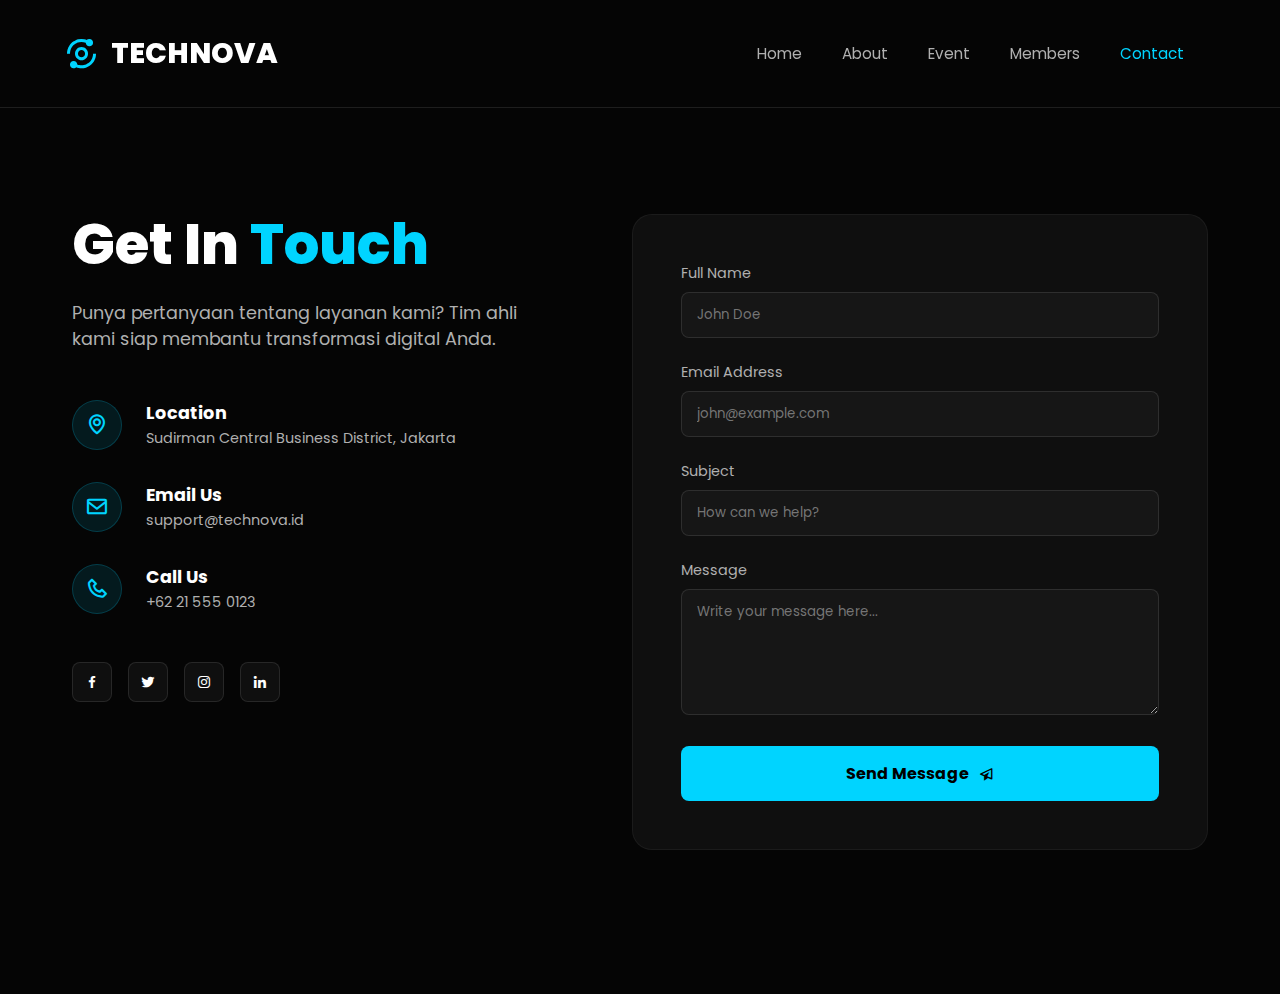
<file: contact.html>
<!DOCTYPE html>
<html lang="id">
<head>
    <meta charset="UTF-8">
    <meta name="viewport" content="width=device-width, initial-scale=1.0">
    <title>Contact Us - TECHNOVA</title>
    <link href='https://unpkg.com/boxicons@2.1.4/css/boxicons.min.css' rel='stylesheet'>
    <link rel="stylesheet" href="style.css">
</head>
<body>

    <header>
        <a href="index.html" class="logo"><i class='bx bx-analyse'></i> <span>TECHNOVA</span></a>
        <ul class="nav-links">
            <li><a href="index.html">Home</a></li>
            <li><a href="about.html">About</a></li>
            <li><a href="event.html">Event</a></li>
            <li><a href="members.html">Members</a></li>
            <li><a href="contact.html" class="active">Contact</a></li>
        </ul>
        <div class="header-actions">
            <i class='bx bx-menu-alt-right' id="menu-icon"></i>
        </div>
    </header>

    <div class="mobile-nav" id="mobile-nav">
        <i class='bx bx-x' id="close-icon"></i>
        <a href="index.html">Home</a>
        <a href="about.html">About</a>
        <a href="event.html">Event</a>
        <a href="members.html">Members</a>
        <a href="contact.html" class="active">Contact</a>
    </div>

    <section class="contact-section">
        <div class="container">
            <div class="contact-grid">
                <div class="contact-info animate-reveal-left">
                    <h1>Get In <span>Touch</span></h1>
                    <p>Punya pertanyaan tentang layanan kami? Tim ahli kami siap membantu transformasi digital Anda.</p>
                    
                    <div class="info-items">
                        <div class="item">
                            <i class='bx bx-map'></i>
                            <div>
                                <h4>Location</h4>
                                <p>Sudirman Central Business District, Jakarta</p>
                            </div>
                        </div>
                        <div class="item">
                            <i class='bx bx-envelope'></i>
                            <div>
                                <h4>Email Us</h4>
                                <p>support@technova.id</p>
                            </div>
                        </div>
                        <div class="item">
                            <i class='bx bx-phone'></i>
                            <div>
                                <h4>Call Us</h4>
                                <p>+62 21 555 0123</p>
                            </div>
                        </div>
                    </div>

                    <div class="social-links">
                        <a href="#"><i class='bx bxl-facebook'></i></a>
                        <a href="#"><i class='bx bxl-twitter'></i></a>
                        <a href="#"><i class='bx bxl-instagram'></i></a>
                        <a href="#"><i class='bx bxl-linkedin'></i></a>
                    </div>
                </div>

                <form class="contact-form animate-reveal-up" id="contactForm">
                    <div class="form-group">
                        <label>Full Name</label>
                        <input type="text" placeholder="John Doe" required>
                    </div>
                    <div class="form-group">
                        <label>Email Address</label>
                        <input type="email" placeholder="john@example.com" required>
                    </div>
                    <div class="form-group">
                        <label>Subject</label>
                        <input type="text" placeholder="How can we help?">
                    </div>
                    <div class="form-group">
                        <label>Message</label>
                        <textarea rows="5" placeholder="Write your message here..." required></textarea>
                    </div>
                    <button type="submit" class="btn-submit">
                        Send Message <i class='bx bx-paper-plane'></i>
                    </button>
                </form>
            </div>
        </div>
    </section>

    <script src="script/contact.js"></script>
</body>
</html>
</file>
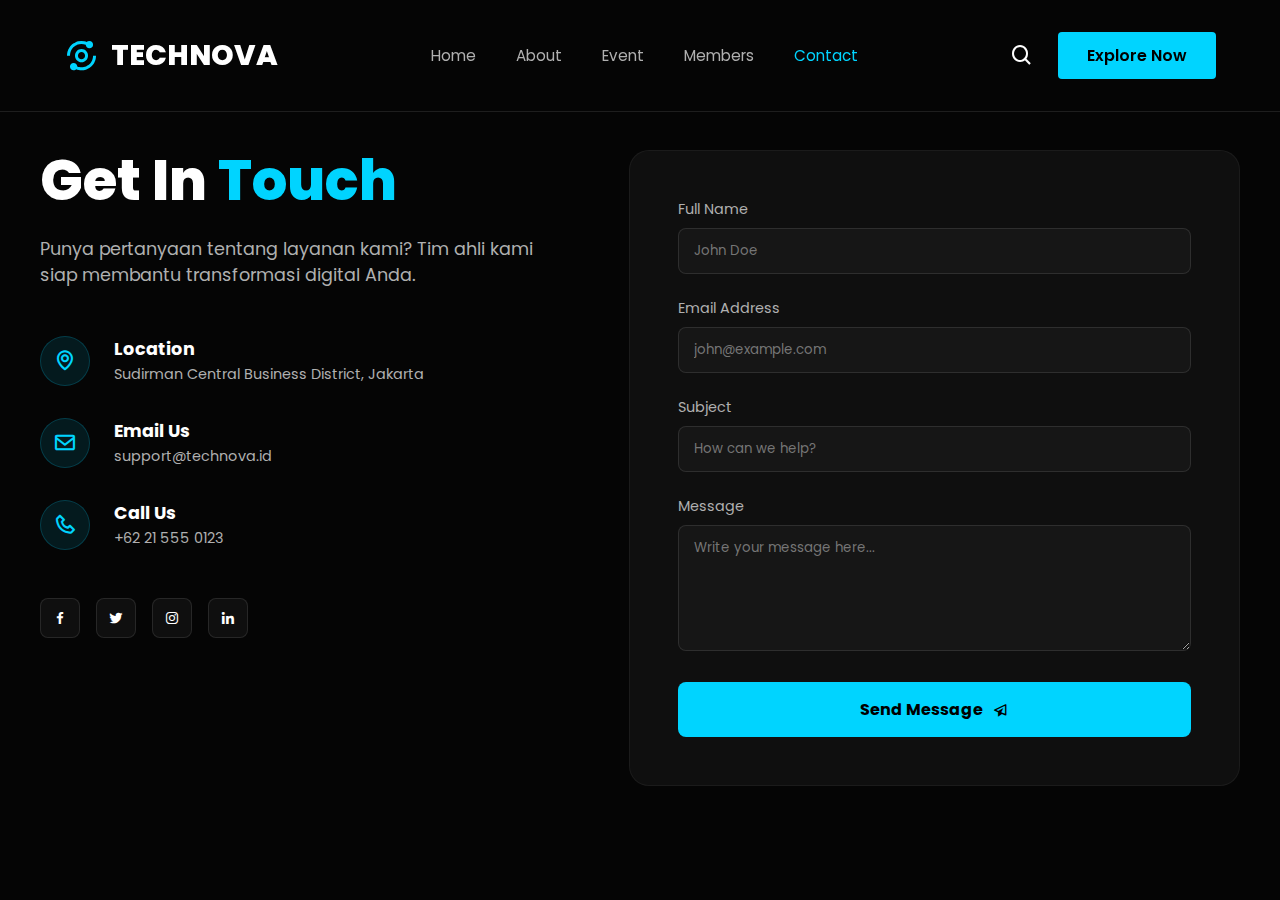
<file: project tester/contact.html>
<!DOCTYPE html>
<html lang="id">
<head>
    <meta charset="UTF-8">
    <meta name="viewport" content="width=device-width, initial-scale=1.0">
    <title>Contact Us - TECHNOVA</title>
    <link href='https://unpkg.com/boxicons@2.1.4/css/boxicons.min.css' rel='stylesheet'>
    <link rel="stylesheet" href="../style/contact.css">
</head>
<body>

    <header>
        <a href="index.html" class="logo"><i class='bx bx-analyse'></i> <span>TECHNOVA</span></a>
        <ul class="nav-links">
            <li><a href="index.html">Home</a></li>
            <li><a href="about.html">About</a></li>
            <li><a href="event.html">Event</a></li>
            <li><a href="members.html">Members</a></li>
            <li><a href="contact.html" class="active">Contact</a></li>
        </ul>
        <div class="header-actions">
            <i class='bx bx-search' style="font-size: 1.5rem; cursor: pointer;"></i>
            <a href="#" class="btn-login">Explore Now</a>
            <i class='bx bx-menu-alt-right' id="menu-icon"></i>
        </div>
    </header>

    <div class="mobile-nav" id="mobile-nav">
        <i class='bx bx-x' id="close-icon"></i>
        <a href="index.html">Home</a>
        <a href="about.html">About</a>
        <a href="event.html">Event</a>
        <a href="members.html">Members</a>
        <a href="contact.html" class="active">Contact</a>
    </div>

    <section class="contact-section">
        <div class="container">
            <div class="contact-grid">
                <div class="contact-info animate-reveal-left">
                    <h1>Get In <span>Touch</span></h1>
                    <p>Punya pertanyaan tentang layanan kami? Tim ahli kami siap membantu transformasi digital Anda.</p>
                    
                    <div class="info-items">
                        <div class="item">
                            <i class='bx bx-map'></i>
                            <div>
                                <h4>Location</h4>
                                <p>Sudirman Central Business District, Jakarta</p>
                            </div>
                        </div>
                        <div class="item">
                            <i class='bx bx-envelope'></i>
                            <div>
                                <h4>Email Us</h4>
                                <p>support@technova.id</p>
                            </div>
                        </div>
                        <div class="item">
                            <i class='bx bx-phone'></i>
                            <div>
                                <h4>Call Us</h4>
                                <p>+62 21 555 0123</p>
                            </div>
                        </div>
                    </div>

                    <div class="social-links">
                        <a href="#"><i class='bx bxl-facebook'></i></a>
                        <a href="#"><i class='bx bxl-twitter'></i></a>
                        <a href="#"><i class='bx bxl-instagram'></i></a>
                        <a href="#"><i class='bx bxl-linkedin'></i></a>
                    </div>
                </div>

                <form class="contact-form animate-reveal-up" id="contactForm">
                    <div class="form-group">
                        <label>Full Name</label>
                        <input type="text" placeholder="John Doe" required>
                    </div>
                    <div class="form-group">
                        <label>Email Address</label>
                        <input type="email" placeholder="john@example.com" required>
                    </div>
                    <div class="form-group">
                        <label>Subject</label>
                        <input type="text" placeholder="How can we help?">
                    </div>
                    <div class="form-group">
                        <label>Message</label>
                        <textarea rows="5" placeholder="Write your message here..." required></textarea>
                    </div>
                    <button type="submit" class="btn-submit">
                        Send Message <i class='bx bx-paper-plane'></i>
                    </button>
                </form>
            </div>
        </div>
    </section>

    <script src="../script/contact.js"></script>
</body>
</html>
</file>
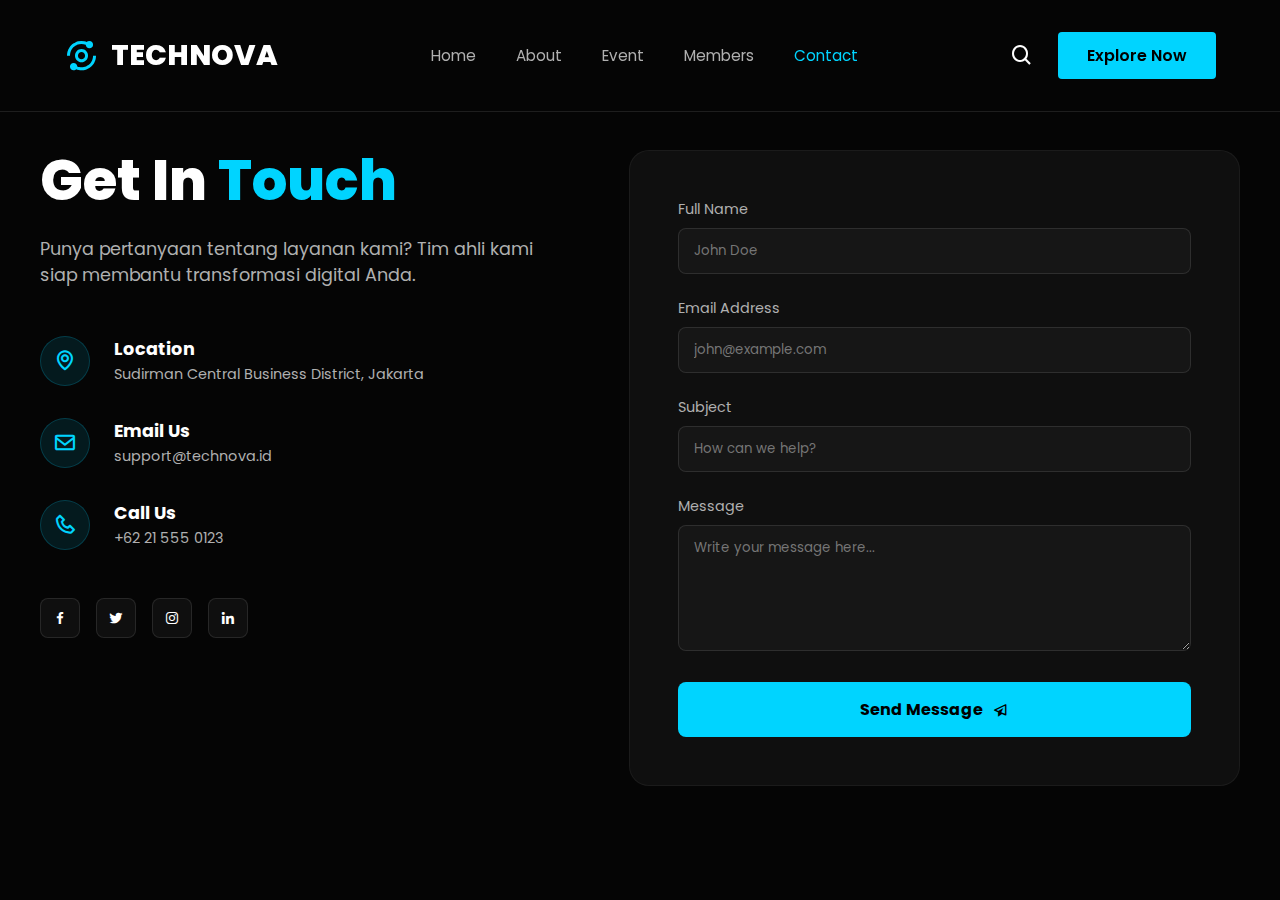
<file: project tester/index/contact.html>
<!DOCTYPE html>
<html lang="id">
<head>
    <meta charset="UTF-8">
    <meta name="viewport" content="width=device-width, initial-scale=1.0">
    <title>Contact Us - TECHNOVA</title>
    <link href='https://unpkg.com/boxicons@2.1.4/css/boxicons.min.css' rel='stylesheet'>
    <link rel="stylesheet" href="../style/contact.css">
</head>
<body>

    <header>
        <a href="home.html" class="logo"><i class='bx bx-analyse'></i> <span>TECHNOVA</span></a>
        <ul class="nav-links">
            <li><a href="home.html">Home</a></li>
            <li><a href="about.html">About</a></li>
            <li><a href="event.html">Event</a></li>
            <li><a href="members.html">Members</a></li>
            <li><a href="contact.html" class="active">Contact</a></li>
        </ul>
        <div class="header-actions">
            <i class='bx bx-search' style="font-size: 1.5rem; cursor: pointer;"></i>
            <a href="#" class="btn-login">Explore Now</a>
            <i class='bx bx-menu-alt-right' id="menu-icon"></i>
        </div>
    </header>

    <div class="mobile-nav" id="mobile-nav">
        <i class='bx bx-x' id="close-icon"></i>
        <a href="home.html">Home</a>
        <a href="about.html">About</a>
        <a href="event.html">Event</a>
        <a href="members.html">Members</a>
        <a href="contact.html" class="active">Contact</a>
    </div>

    <section class="contact-section">
        <div class="container">
            <div class="contact-grid">
                <div class="contact-info animate-reveal-left">
                    <h1>Get In <span>Touch</span></h1>
                    <p>Punya pertanyaan tentang layanan kami? Tim ahli kami siap membantu transformasi digital Anda.</p>
                    
                    <div class="info-items">
                        <div class="item">
                            <i class='bx bx-map'></i>
                            <div>
                                <h4>Location</h4>
                                <p>Sudirman Central Business District, Jakarta</p>
                            </div>
                        </div>
                        <div class="item">
                            <i class='bx bx-envelope'></i>
                            <div>
                                <h4>Email Us</h4>
                                <p>support@technova.id</p>
                            </div>
                        </div>
                        <div class="item">
                            <i class='bx bx-phone'></i>
                            <div>
                                <h4>Call Us</h4>
                                <p>+62 21 555 0123</p>
                            </div>
                        </div>
                    </div>

                    <div class="social-links">
                        <a href="#"><i class='bx bxl-facebook'></i></a>
                        <a href="#"><i class='bx bxl-twitter'></i></a>
                        <a href="#"><i class='bx bxl-instagram'></i></a>
                        <a href="#"><i class='bx bxl-linkedin'></i></a>
                    </div>
                </div>

                <form class="contact-form animate-reveal-up" id="contactForm">
                    <div class="form-group">
                        <label>Full Name</label>
                        <input type="text" placeholder="John Doe" required>
                    </div>
                    <div class="form-group">
                        <label>Email Address</label>
                        <input type="email" placeholder="john@example.com" required>
                    </div>
                    <div class="form-group">
                        <label>Subject</label>
                        <input type="text" placeholder="How can we help?">
                    </div>
                    <div class="form-group">
                        <label>Message</label>
                        <textarea rows="5" placeholder="Write your message here..." required></textarea>
                    </div>
                    <button type="submit" class="btn-submit">
                        Send Message <i class='bx bx-paper-plane'></i>
                    </button>
                </form>
            </div>
        </div>
    </section>

    <script src="../script/contact.js"></script>
</body>
</html>
</file>
<file: style.css>
@import url("https://fonts.googleapis.com/css2?family=Poppins:wght@300;400;600;800&display=swap");

:root {
  --primary: #00d4ff;
  --secondary: #7b2cbf;
  --bg-dark: #050505;
  --card-bg: #0f0f0f;
  --text-light: #ffffff;
  --text-gray: #b0b0b0;
}

* {
  margin: 0;
  padding: 0;
  box-sizing: border-box;
  font-family: "Poppins", sans-serif;
}

/* ========================================
   COMMON STYLES
   ======================================== */

body {
  background-color: var(--bg-dark);
  color: var(--text-light);
  overflow-x: hidden;
}

/* Header */
header {
  position: fixed;
  top: 0;
  left: 0;
  width: 100%;
  padding: 2rem 4rem;
  display: flex;
  justify-content: space-between;
  align-items: center;
  z-index: 1000;
  background: rgba(5, 5, 5, 0.9);
  backdrop-filter: blur(10px);
  border-bottom: 1px solid rgba(255, 255, 255, 0.1);
}

/* Header gradient for home page */
.index-page header {
  background: linear-gradient(
    to bottom,
    rgba(0, 0, 0, 0.8) 0%,
    transparent 100%
  );
}

.logo {
  font-size: 1.8rem;
  font-weight: 800;
  display: flex;
  align-items: center;
  gap: 12px;
  color: #fff;
  text-decoration: none;
  z-index: 1100;
}

.logo i {
  color: var(--primary);
  font-size: 2.2rem;
}

.nav-links {
  display: flex;
  gap: 2.5rem;
  list-style: none;
  margin-left: auto;
  margin-right: 2rem;
}

.nav-links a {
  text-decoration: none;
  color: var(--text-gray);
  font-size: 0.95rem;
  transition: 0.3s;
}

.nav-links a:hover,
.nav-links a.active {
  color: var(--primary);
}

.header-actions {
  display: flex;
  align-items: center;
  gap: 1.5rem;
  z-index: 1100;
}

.btn-login {
  background: var(--primary);
  color: #000;
  padding: 0.7rem 1.8rem;
  border-radius: 4px;
  text-decoration: none;
  font-weight: 600;
  transition: 0.3s;
}

#menu-icon {
  font-size: 2.2rem;
  cursor: pointer;
  display: none;
  color: #fff;
  transition: 0.3s;
}

/* Mobile Navigation */
.mobile-nav {
  position: fixed;
  top: 0;
  right: -100%;
  width: 75%;
  height: 100vh;
  background: rgba(5, 5, 5, 0.98);
  backdrop-filter: blur(15px);
  z-index: 2000;
  padding: 80px 2rem;
  transition: 0.5s cubic-bezier(0.4, 0, 0.2, 1);
  display: flex;
  flex-direction: column;
  gap: 1.5rem;
  border-left: 2px solid var(--primary);
}

.mobile-nav.active {
  right: 0;
}

#close-icon {
  position: absolute;
  top: 25px;
  right: 25px;
  font-size: 2.5rem;
  color: var(--primary);
  cursor: pointer;
}

.mobile-nav a {
  text-decoration: none;
  color: #fff;
  font-size: 1.3rem;
  font-weight: 600;
  padding: 15px 0;
  border-bottom: 1px solid rgba(255, 255, 255, 0.05);
  transition: 0.3s;
  display: block;
  position: relative;
}

.mobile-nav a:hover,
.mobile-nav a:active,
.mobile-nav a.active {
  color: var(--primary);
  padding-left: 15px;
  background: rgba(0, 212, 255, 0.05);
}

.mobile-nav a::before {
  content: "";
  position: absolute;
  left: -10px;
  top: 50%;
  transform: translateY(-50%);
  width: 4px;
  height: 0;
  background: var(--primary);
  transition: 0.3s;
}

.mobile-nav a:hover::before,
.mobile-nav a:active::before,
.mobile-nav a.active::before {
  height: 60%;
}

/* Keyframes */
@keyframes reveal {
  from {
    opacity: 0;
    transform: translateY(50px);
  }
  to {
    opacity: 1;
    transform: translateY(0);
  }
}

@keyframes revealUp {
  from {
    opacity: 0;
    transform: translateY(50px);
  }
  to {
    opacity: 1;
    transform: translateY(0);
  }
}

@keyframes revealLeft {
  from {
    opacity: 0;
    transform: translateX(-50px);
  }
  to {
    opacity: 1;
    transform: translateX(0);
  }
}

.animate-reveal {
  opacity: 0;
  animation: reveal 0.8s ease forwards;
}

.animate-reveal-up {
  animation: revealUp 0.8s ease forwards;
}

.animate-reveal-left {
  animation: revealLeft 0.8s ease forwards;
}

.delay-1 {
  animation-delay: 0.2s;
}

.delay-2 {
  animation-delay: 0.4s;
}

.delay-3 {
  animation-delay: 0.6s;
}

.delay-4 {
  animation-delay: 0.8s;
}

.delay-5 {
  animation-delay: 1s;
}

/* Container */
.container {
  max-width: 1200px;
  margin: 0 auto;
  padding: 4rem 2rem;
}

/* ========================================
   HOME PAGE STYLES
   ======================================== */

.index-page {
  overflow: hidden;
  height: 100vh;
}

/* Hero Slider */
.hero-container {
  position: relative;
  height: 100vh;
  width: 100%;
  overflow: hidden;
}

.main-slider {
  height: 100%;
  width: 100%;
}

.swiper-slide {
  background-size: cover;
  background-position: center;
  position: relative;
  height: 100vh;
}

.slide-overlay {
  position: absolute;
  inset: 0;
  background: linear-gradient(
    to right,
    rgba(0, 0, 0, 0.8) 20%,
    rgba(0, 0, 0, 0.2) 100%
  );
}

.slide-content {
  position: absolute;
  top: 50%;
  left: 4rem;
  transform: translateY(-50%);
  max-width: 700px;
  z-index: 10;
}

.tag {
  color: var(--primary);
  font-weight: 600;
  letter-spacing: 3px;
  text-transform: uppercase;
  display: block;
  margin-bottom: 1rem;
  opacity: 0;
  transform: translateY(30px);
}

.title {
  font-size: 5rem;
  font-weight: 800;
  line-height: 1.1;
  margin-bottom: 1.5rem;
  text-transform: uppercase;
  opacity: 0;
  transform: translateY(30px);
}

.desc {
  color: var(--text-gray);
  font-size: 1.1rem;
  line-height: 1.7;
  margin-bottom: 2.5rem;
  opacity: 0;
  transform: translateY(30px);
}

.cta-group {
  display: flex;
  align-items: center;
  gap: 1.5rem;
  opacity: 0;
  transform: translateY(30px);
}

.swiper-slide-active .tag,
.swiper-slide-active .title,
.swiper-slide-active .desc,
.swiper-slide-active .cta-group {
  animation: reveal 0.8s ease forwards;
}

.swiper-slide-active .tag {
  animation-delay: 0.3s;
}

.swiper-slide-active .title {
  animation-delay: 0.5s;
}

.swiper-slide-active .desc {
  animation-delay: 0.7s;
}

.swiper-slide-active .cta-group {
  animation-delay: 0.9s;
}

/* Thumbnail & Navigation */
.thumb-container {
  position: absolute;
  bottom: 4rem;
  right: 0;
  width: 90%;
  max-width: 800px;
  z-index: 100;
  padding-right: 4rem;
}

.thumb-slider {
  overflow: visible !important;
}

.thumb-slider .swiper-wrapper {
  display: flex;
  align-items: center;
}

.thumb-slider .swiper-slide {
  width: 200px !important;
  height: 200px !important;
  border-radius: 12px;
  overflow: hidden;
  cursor: pointer;
  position: relative;
  border: 2px solid rgba(255, 255, 255, 0.1);
  transition: all 0.4s cubic-bezier(0.4, 0, 0.2, 1);
  flex-shrink: 0;
  opacity: 0.8;
  transform: scale(0.95);
}

.thumb-slider .swiper-slide:hover {
  transform: translateY(-8px) scale(1.05);
  border-color: var(--primary);
  box-shadow: 0 10px 30px rgba(0, 212, 255, 0.4);
  opacity: 1;
  z-index: 10;
}

.thumb-card {
  width: 100%;
  height: 100%;
  position: relative;
  display: block;
}

.thumb-img {
  width: 100%;
  height: 100%;
  object-fit: cover;
  transition: transform 0.4s cubic-bezier(0.4, 0, 0.2, 1);
}

.thumb-slider .swiper-slide:hover .thumb-img {
  transform: scale(1.1);
}

.thumb-info {
  position: absolute;
  bottom: 0;
  left: 0;
  right: 0;
  padding: 15px;
  background: linear-gradient(to top, rgba(0, 0, 0, 0.95), rgba(0, 0, 0, 0.7), transparent);
  z-index: 2;
  transform: translateY(0);
  transition: transform 0.4s cubic-bezier(0.4, 0, 0.2, 1);
}

.thumb-slider .swiper-slide:hover .thumb-info {
  transform: translateY(0);
  background: linear-gradient(to top, rgba(0, 0, 0, 0.98), rgba(0, 0, 0, 0.8), transparent);
}

.thumb-info h4 {
  font-size: 0.75rem;
  text-transform: uppercase;
  font-weight: 700;
  margin-bottom: 4px;
  line-height: 1.2;
  display: -webkit-box;
  -webkit-line-clamp: 2;
  line-clamp: 2;
  -webkit-box-orient: vertical;
  overflow: hidden;
}

.thumb-info small {
  font-size: 0.65rem;
  color: var(--primary);
  font-weight: 600;
  display: block;
  margin-top: 4px;
}

/* Swiper Scrollbar Styling */
.thumb-slider .swiper-scrollbar {
  position: relative;
  height: 4px;
  background: rgba(255, 255, 255, 0.1);
  border-radius: 2px;
  margin-top: 15px;
  cursor: pointer;
}

.thumb-slider .swiper-scrollbar-drag {
  background: var(--primary);
  border-radius: 2px;
  height: 100%;
  cursor: grab;
}

.thumb-slider .swiper-scrollbar-drag:active {
  cursor: grabbing;
}

/* ========================================
   PAGE HEADER (Common for About, Members, Event)
   ======================================== */

.page-header {
  height: 50vh;
  width: 100%;
  position: relative;
  background: url("https://images.unsplash.com/photo-1521737604893-d14cc237f11d?q=80&w=1600") center/cover;
  display: flex;
  align-items: center;
  justify-content: center;
  text-align: center;
}

.overlay {
  position: absolute;
  inset: 0;
  background: linear-gradient(to top, var(--bg-dark), rgba(0, 0, 0, 0.5));
}

.page-title {
  position: relative;
  z-index: 10;
  padding: 0 1rem;
}

.page-title h1 {
  font-size: 3.5rem;
  font-weight: 800;
  text-transform: uppercase;
  margin-bottom: 0.5rem;
}

.page-title span {
  color: var(--primary);
}

.page-title p {
  color: var(--text-gray);
  font-size: 1.1rem;
}

/* ========================================
   ABOUT PAGE STYLES
   ======================================== */

.about-page .page-header {
  height: 60vh;
  background: url("https://images.unsplash.com/photo-1451187580459-43490279c0fa?q=80&w=1600") center/cover;
}

.page-title h1 {
  font-size: 4rem;
  margin-bottom: 1rem;
}

.page-title p {
  font-size: 1.2rem;
  max-width: 600px;
  margin: 0 auto;
}

.about-grid {
  display: grid;
  grid-template-columns: 1fr 1fr;
  gap: 4rem;
  align-items: center;
  margin-bottom: 6rem;
}

.about-img img {
  width: 100%;
  border-radius: 12px;
  box-shadow: 0 0 20px rgba(0, 212, 255, 0.2);
}

.about-text h2 {
  font-size: 2.5rem;
  margin-bottom: 1.5rem;
}

.about-text p {
  color: var(--text-gray);
  line-height: 1.8;
  margin-bottom: 1.5rem;
}

.stats {
  display: flex;
  gap: 2rem;
  margin-top: 2rem;
}

.stat-box h3 {
  font-size: 2rem;
  color: var(--primary);
}

.stat-box p {
  font-size: 0.9rem;
  color: var(--text-gray);
}

.vision-section {
  text-align: center;
  margin-bottom: 4rem;
}

.vision-grid {
  display: grid;
  grid-template-columns: repeat(auto-fit, minmax(300px, 1fr));
  gap: 2rem;
  margin-top: 3rem;
}

.card {
  background: var(--card-bg);
  padding: 2rem;
  border-radius: 12px;
  border: 1px solid rgba(255, 255, 255, 0.05);
  text-align: left;
  transition: 0.3s;
}

.card:hover {
  border-color: var(--primary);
  transform: translateY(-5px);
}

.card i {
  font-size: 2.5rem;
  color: var(--primary);
  margin-bottom: 1rem;
}

.card h3 {
  font-size: 1.5rem;
  margin-bottom: 1rem;
}

.card p {
  color: var(--text-gray);
  line-height: 1.6;
}

/* ========================================
   MEMBERS PAGE STYLES
   ======================================== */

.section-heading {
  text-align: center;
  margin-bottom: 3rem;
}

.section-heading h2 {
  font-size: 2.5rem;
  margin-bottom: 0.5rem;
}

.section-heading p {
  color: var(--text-gray);
}

.members-grid {
  display: grid;
  grid-template-columns: repeat(auto-fit, minmax(250px, 1fr));
  gap: 2rem;
  margin-bottom: 5rem;
}

/* Member Card Design */
.member-card {
  background: var(--card-bg);
  border-radius: 12px;
  overflow: hidden;
  position: relative;
  text-align: center;
  border: 1px solid rgba(255, 255, 255, 0.05);
  transition: 0.4s;
  padding-bottom: 1.5rem;
}

.member-card:hover {
  transform: translateY(-10px);
  border-color: var(--primary);
  box-shadow: 0 10px 30px rgba(0, 212, 255, 0.1);
}

.img-box {
  width: 100%;
  height: 300px;
  overflow: hidden;
  position: relative;
  margin-bottom: 1rem;
}

.img-box img {
  width: 100%;
  height: 100%;
  object-fit: cover;
  transition: 0.5s;
  filter: grayscale(100%);
}

.member-card:hover .img-box img {
  filter: grayscale(0%);
  transform: scale(1.1);
}

.social-overlay {
  position: absolute;
  bottom: -50px;
  left: 0;
  width: 100%;
  background: rgba(0, 0, 0, 0.8);
  display: flex;
  justify-content: center;
  gap: 1rem;
  padding: 10px 0;
  transition: 0.4s;
}

.member-card:hover .social-overlay {
  bottom: 0;
}

.social-overlay a {
  color: #fff;
  font-size: 1.4rem;
  transition: 0.3s;
}

.social-overlay a:hover {
  color: var(--primary);
}

.member-info h3 {
  font-size: 1.4rem;
  margin-bottom: 5px;
}

.member-info span {
  color: var(--primary);
  font-size: 0.9rem;
  font-weight: 600;
  letter-spacing: 1px;
  text-transform: uppercase;
  display: block;
  margin-bottom: 1rem;
}

.btn-view-members {
  display: inline-block;
  background: var(--primary);
  color: #000;
  padding: 0.6rem 1.5rem;
  border-radius: 4px;
  text-decoration: none;
  font-weight: 600;
  font-size: 0.9rem;
  transition: 0.3s;
  margin-top: 0.5rem;
}

.btn-view-members:hover {
  background: transparent;
  color: var(--primary);
  border: 2px solid var(--primary);
  transform: translateY(-2px);
  box-shadow: 0 5px 15px rgba(0, 212, 255, 0.3);
}

/* ========================================
   EVENT PAGE STYLES
   ======================================== */

.event-page .page-header {
  background: url("https://images.unsplash.com/photo-1540575467063-178a50c2df87?q=80&w=1600") center/cover;
}

.event-page .overlay {
  background: linear-gradient(to top, var(--bg-dark), rgba(0, 0, 0, 0.6));
}

.section-title {
  margin-bottom: 3rem;
  font-size: 2rem;
  border-left: 4px solid var(--primary);
  padding-left: 1rem;
}

.event-grid {
  display: grid;
  grid-template-columns: repeat(auto-fit, minmax(300px, 1fr));
  gap: 2.5rem;
}

.event-card {
  background: var(--card-bg);
  border-radius: 16px;
  overflow: hidden;
  border: 1px solid rgba(255, 255, 255, 0.05);
  transition: 0.4s ease;
  position: relative;
}

.event-card:hover {
  transform: translateY(-10px);
  border-color: var(--primary);
  box-shadow: 0 10px 30px rgba(0, 212, 255, 0.1);
}

.card-img-wrapper {
  position: relative;
  height: 200px;
  overflow: hidden;
}

.card-img {
  width: 100%;
  height: 100%;
  object-fit: cover;
  transition: 0.5s;
}

.event-card:hover .card-img {
  transform: scale(1.1);
}

.date-badge {
  position: absolute;
  top: 15px;
  right: 15px;
  background: var(--primary);
  color: #000;
  padding: 8px 15px;
  border-radius: 8px;
  font-weight: 800;
  text-align: center;
  line-height: 1.1;
}

.date-badge span {
  display: block;
  font-size: 1.2rem;
}

.date-badge small {
  font-size: 0.7rem;
  text-transform: uppercase;
}

.card-content {
  padding: 1.5rem;
}

.event-tag {
  color: var(--primary);
  font-size: 0.8rem;
  font-weight: 600;
  text-transform: uppercase;
  letter-spacing: 1px;
  margin-bottom: 0.5rem;
  display: block;
}

.event-title {
  font-size: 1.4rem;
  font-weight: 700;
  margin-bottom: 1rem;
  line-height: 1.3;
}

.event-meta {
  display: flex;
  gap: 1rem;
  margin-bottom: 1.5rem;
  color: var(--text-gray);
  font-size: 0.9rem;
}

.event-meta div {
  display: flex;
  align-items: center;
  gap: 5px;
}

.event-meta i {
  color: var(--primary);
}

.btn-event {
  display: block;
  width: 100%;
  text-align: center;
  padding: 0.8rem;
  border: 1px solid var(--primary);
  color: var(--primary);
  text-decoration: none;
  border-radius: 8px;
  font-weight: 600;
  transition: 0.3s;
}

.btn-event:hover {
  background: var(--primary);
  color: #000;
}

/* ========================================
   CONTACT PAGE STYLES
   ======================================== */

.contact-section {
  min-height: 100vh;
  padding: 150px 2rem 80px;
}

.contact-grid {
  display: grid;
  grid-template-columns: 1fr 1.2fr;
  gap: 5rem;
  align-items: flex-start;
}

.contact-info h1 {
  font-size: 3.5rem;
  font-weight: 800;
  margin-bottom: 1.5rem;
  line-height: 1.1;
}

.contact-info span {
  color: var(--primary);
}

.contact-info p {
  color: var(--text-gray);
  margin-bottom: 3rem;
  font-size: 1.1rem;
}

.info-items {
  display: flex;
  flex-direction: column;
  gap: 2rem;
}

.item {
  display: flex;
  align-items: center;
  gap: 1.5rem;
}

.item i {
  width: 50px;
  height: 50px;
  background: rgba(0, 212, 255, 0.1);
  color: var(--primary);
  border-radius: 50%;
  display: flex;
  align-items: center;
  justify-content: center;
  font-size: 1.5rem;
  border: 1px solid rgba(0, 212, 255, 0.2);
}

.item h4 {
  font-size: 1.1rem;
  margin-bottom: 2px;
}

.item p {
  margin-bottom: 0;
  font-size: 0.9rem;
}

.social-links {
  display: flex;
  gap: 1rem;
  margin-top: 3rem;
}

.social-links a {
  width: 40px;
  height: 40px;
  background: var(--card-bg);
  color: #fff;
  border-radius: 8px;
  display: flex;
  align-items: center;
  justify-content: center;
  text-decoration: none;
  border: 1px solid rgba(255, 255, 255, 0.1);
  transition: 0.3s;
}

.social-links a:hover {
  background: var(--primary);
  color: #000;
  transform: translateY(-5px);
}

/* Contact Form */
.contact-form {
  background: var(--card-bg);
  padding: 3rem;
  border-radius: 20px;
  border: 1px solid rgba(255, 255, 255, 0.05);
}

.form-group {
  margin-bottom: 1.5rem;
}

.form-group label {
  display: block;
  margin-bottom: 8px;
  font-size: 0.9rem;
  color: var(--text-gray);
}

.form-group input,
.form-group textarea {
  width: 100%;
  background: rgba(255, 255, 255, 0.03);
  border: 1px solid rgba(255, 255, 255, 0.1);
  padding: 12px 15px;
  border-radius: 8px;
  color: #fff;
  outline: none;
  transition: 0.3s;
}

.form-group input:focus,
.form-group textarea:focus {
  border-color: var(--primary);
  background: rgba(0, 212, 255, 0.02);
}

.btn-submit {
  width: 100%;
  padding: 15px;
  background: var(--primary);
  color: #000;
  border: none;
  border-radius: 8px;
  font-weight: 700;
  cursor: pointer;
  display: flex;
  align-items: center;
  justify-content: center;
  gap: 10px;
  font-size: 1rem;
  transition: 0.3s;
}

.btn-submit:hover {
  transform: translateY(-3px);
  box-shadow: 0 10px 20px rgba(0, 212, 255, 0.2);
}

/* ========================================
   RESPONSIVE MEDIA QUERIES
   ======================================== */

/* Contact Page - Tablet */
@media (max-width: 992px) {
  .contact-grid {
    grid-template-columns: 1fr;
    gap: 4rem;
  }
  .contact-info h1 {
    font-size: 2.8rem;
  }
}

/* Mobile */
@media (max-width: 768px) {
  header {
    padding: 1.2rem;
  }

  .nav-links,
  .header-actions .btn-login {
    display: none;
  }

  #menu-icon {
    display: block;
  }

  /* Home Page Mobile */
  .hero-container,
  .swiper-slide {
    height: 100dvh;
  }

  .slide-content {
    top: 40%;
    left: 1.2rem;
    width: 90%;
    transform: translateY(-50%);
  }

  .title {
    font-size: 2.2rem;
    margin-bottom: 0.5rem;
  }

  .desc {
    font-size: 0.85rem;
    margin-bottom: 1.5rem;
  }

  .thumb-container {
    width: 100% !important;
    padding: 0 1.2rem;
    bottom: 1.5rem;
    left: 0;
    right: 0;
  }

  .thumb-slider .swiper-slide {
    width: 150px !important;
    height: 150px !important;
  }

  .thumb-info {
    padding: 12px;
  }

  .thumb-info h4 {
    font-size: 0.7rem;
  }

  .thumb-info small {
    font-size: 0.6rem;
  }

  .thumb-slider .swiper-scrollbar {
    margin-top: 12px;
    height: 3px;
  }

  .thumb-slider .swiper-slide {
    width: 130px;
    height: 180px;
  }

  /* Page Header Mobile */
  .page-title h1 {
    font-size: 2.5rem;
  }

  /* About Page Mobile */
  .about-grid {
    grid-template-columns: 1fr;
    gap: 2rem;
  }

  .about-img {
    order: -1;
  }

  /* Members Page Mobile */
  .img-box {
    height: 350px;
  }

  /* Event Page Mobile */
  .event-grid {
    grid-template-columns: 1fr;
  }

  /* Contact Page Mobile */
  .contact-section {
    padding-top: 120px;
  }

  .contact-form {
    padding: 2rem;
  }
}
</file>
<file: style/contact.css>
@import url("https://fonts.googleapis.com/css2?family=Poppins:wght@300;400;600;800&display=swap");

:root {
  --primary: #00d4ff;
  --bg-dark: #050505;
  --card-bg: #0f0f0f;
  --text-light: #ffffff;
  --text-gray: #b0b0b0;
}

* {
  margin: 0;
  padding: 0;
  box-sizing: border-box;
  font-family: "Poppins", sans-serif;
}

body {
  background-color: var(--bg-dark);
  color: var(--text-light);
  overflow-x: hidden;
}

/* --- KEYFRAMES --- */
@keyframes revealUp {
  from {
    opacity: 0;
    transform: translateY(50px);
  }
  to {
    opacity: 1;
    transform: translateY(0);
  }
}
@keyframes revealLeft {
  from {
    opacity: 0;
    transform: translateX(-50px);
  }
  to {
    opacity: 1;
    transform: translateX(0);
  }
}

.animate-reveal-up {
  animation: revealUp 0.8s ease forwards;
}
.animate-reveal-left {
  animation: revealLeft 0.8s ease forwards;
}

/* --- HEADER --- */
header {
  position: fixed;
  top: 0;
  left: 0;
  width: 100%;
  padding: 2rem 4rem;
  display: flex;
  justify-content: space-between;
  align-items: center;
  z-index: 1000;
  background: rgba(5, 5, 5, 0.9);
  backdrop-filter: blur(10px);
  border-bottom: 1px solid rgba(255, 255, 255, 0.1);
}

.logo {
  font-size: 1.8rem;
  font-weight: 800;
  display: flex;
  align-items: center;
  gap: 12px;
  color: #fff;
  text-decoration: none;
}

.logo i {
  color: var(--primary);
  font-size: 2.2rem;
}

.nav-links {
  display: flex;
  gap: 2.5rem;
  list-style: none;
}

.nav-links a {
  text-decoration: none;
  color: var(--text-gray);
  font-size: 0.95rem;
  transition: 0.3s;
}

.nav-links a:hover,
.nav-links a.active {
  color: var(--primary);
}

.header-actions {
  display: flex;
  align-items: center;
  gap: 1.5rem;
}

.btn-login {
  background: var(--primary);
  color: #000;
  padding: 0.7rem 1.8rem;
  border-radius: 4px;
  text-decoration: none;
  font-weight: 600;
  transition: 0.3s;
}

#menu-icon {
  font-size: 2.2rem;
  cursor: pointer;
  display: none;
  color: #fff;
}

/* --- MOBILE NAV --- */
.mobile-nav {
  position: fixed;
  top: 0;
  right: -100%;
  width: 75%;
  height: 100vh;
  background: rgba(5, 5, 5, 0.98);
  backdrop-filter: blur(15px);
  z-index: 2000;
  padding: 80px 2rem;
  transition: 0.5s cubic-bezier(0.4, 0, 0.2, 1);
  display: flex;
  flex-direction: column;
  gap: 1.5rem;
  border-left: 2px solid var(--primary);
}

.mobile-nav.active {
  right: 0;
}

#close-icon {
  position: absolute;
  top: 25px;
  right: 25px;
  font-size: 2.5rem;
  color: var(--primary);
  cursor: pointer;
}

.mobile-nav a {
  text-decoration: none;
  color: #fff;
  font-size: 1.3rem;
  font-weight: 600;
  padding: 15px 0;
  border-bottom: 1px solid rgba(255, 255, 255, 0.05);
  transition: 0.3s;
  display: block;
  position: relative;
}

.mobile-nav a:hover,
.mobile-nav a.active {
  color: var(--primary);
  padding-left: 15px;
  background: rgba(0, 212, 255, 0.05);
}

/* --- CONTACT SECTION --- */
.contact-section {
  min-height: 100vh;
  padding: 150px 2rem 80px;
}

.container {
  max-width: 1200px;
  margin: 0 auto;
}

.contact-grid {
  display: grid;
  grid-template-columns: 1fr 1.2fr;
  gap: 5rem;
  align-items: flex-start;
}

.contact-info h1 {
  font-size: 3.5rem;
  font-weight: 800;
  margin-bottom: 1.5rem;
  line-height: 1.1;
}

.contact-info span {
  color: var(--primary);
}

.contact-info p {
  color: var(--text-gray);
  margin-bottom: 3rem;
  font-size: 1.1rem;
}

.info-items {
  display: flex;
  flex-direction: column;
  gap: 2rem;
}

.item {
  display: flex;
  align-items: center;
  gap: 1.5rem;
}

.item i {
  width: 50px;
  height: 50px;
  background: rgba(0, 212, 255, 0.1);
  color: var(--primary);
  border-radius: 50%;
  display: flex;
  align-items: center;
  justify-content: center;
  font-size: 1.5rem;
  border: 1px solid rgba(0, 212, 255, 0.2);
}

.item h4 {
  font-size: 1.1rem;
  margin-bottom: 2px;
}

.item p {
  margin-bottom: 0;
  font-size: 0.9rem;
}

.social-links {
  display: flex;
  gap: 1rem;
  margin-top: 3rem;
}

.social-links a {
  width: 40px;
  height: 40px;
  background: var(--card-bg);
  color: #fff;
  border-radius: 8px;
  display: flex;
  align-items: center;
  justify-content: center;
  text-decoration: none;
  border: 1px solid rgba(255, 255, 255, 0.1);
  transition: 0.3s;
}

.social-links a:hover {
  background: var(--primary);
  color: #000;
  transform: translateY(-5px);
}

/* --- FORM --- */
.contact-form {
  background: var(--card-bg);
  padding: 3rem;
  border-radius: 20px;
  border: 1px solid rgba(255, 255, 255, 0.05);
}

.form-group {
  margin-bottom: 1.5rem;
}

.form-group label {
  display: block;
  margin-bottom: 8px;
  font-size: 0.9rem;
  color: var(--text-gray);
}

.form-group input,
.form-group textarea {
  width: 100%;
  background: rgba(255, 255, 255, 0.03);
  border: 1px solid rgba(255, 255, 255, 0.1);
  padding: 12px 15px;
  border-radius: 8px;
  color: #fff;
  outline: none;
  transition: 0.3s;
}

.form-group input:focus,
.form-group textarea:focus {
  border-color: var(--primary);
  background: rgba(0, 212, 255, 0.02);
}

.btn-submit {
  width: 100%;
  padding: 15px;
  background: var(--primary);
  color: #000;
  border: none;
  border-radius: 8px;
  font-weight: 700;
  cursor: pointer;
  display: flex;
  align-items: center;
  justify-content: center;
  gap: 10px;
  font-size: 1rem;
  transition: 0.3s;
}

.btn-submit:hover {
  transform: translateY(-3px);
  box-shadow: 0 10px 20px rgba(0, 212, 255, 0.2);
}

@media (max-width: 992px) {
  .contact-grid {
    grid-template-columns: 1fr;
    gap: 4rem;
  }
  .contact-info h1 {
    font-size: 2.8rem;
  }
}

@media (max-width: 768px) {
  header {
    padding: 1.2rem;
  }
  .nav-links,
  .header-actions .btn-login {
    display: none;
  }
  #menu-icon {
    display: block;
  }
  .contact-section {
    padding-top: 120px;
  }
  .contact-form {
    padding: 2rem;
  }
}
</file>
<file: project tester/style/contact.css>
@import url("https://fonts.googleapis.com/css2?family=Poppins:wght@300;400;600;800&display=swap");

:root {
  --primary: #00d4ff;
  --bg-dark: #050505;
  --card-bg: #0f0f0f;
  --text-light: #ffffff;
  --text-gray: #b0b0b0;
}

* {
  margin: 0;
  padding: 0;
  box-sizing: border-box;
  font-family: "Poppins", sans-serif;
}

body {
  background-color: var(--bg-dark);
  color: var(--text-light);
  overflow-x: hidden;
}

/* --- KEYFRAMES --- */
@keyframes revealUp {
  from {
    opacity: 0;
    transform: translateY(50px);
  }
  to {
    opacity: 1;
    transform: translateY(0);
  }
}
@keyframes revealLeft {
  from {
    opacity: 0;
    transform: translateX(-50px);
  }
  to {
    opacity: 1;
    transform: translateX(0);
  }
}

.animate-reveal-up {
  animation: revealUp 0.8s ease forwards;
}
.animate-reveal-left {
  animation: revealLeft 0.8s ease forwards;
}

/* --- HEADER --- */
header {
  position: fixed;
  top: 0;
  left: 0;
  width: 100%;
  padding: 2rem 4rem;
  display: flex;
  justify-content: space-between;
  align-items: center;
  z-index: 1000;
  background: rgba(5, 5, 5, 0.9);
  backdrop-filter: blur(10px);
  border-bottom: 1px solid rgba(255, 255, 255, 0.1);
}

.logo {
  font-size: 1.8rem;
  font-weight: 800;
  display: flex;
  align-items: center;
  gap: 12px;
  color: #fff;
  text-decoration: none;
}

.logo i {
  color: var(--primary);
  font-size: 2.2rem;
}

.nav-links {
  display: flex;
  gap: 2.5rem;
  list-style: none;
}

.nav-links a {
  text-decoration: none;
  color: var(--text-gray);
  font-size: 0.95rem;
  transition: 0.3s;
}

.nav-links a:hover,
.nav-links a.active {
  color: var(--primary);
}

.header-actions {
  display: flex;
  align-items: center;
  gap: 1.5rem;
}

.btn-login {
  background: var(--primary);
  color: #000;
  padding: 0.7rem 1.8rem;
  border-radius: 4px;
  text-decoration: none;
  font-weight: 600;
  transition: 0.3s;
}

#menu-icon {
  font-size: 2.2rem;
  cursor: pointer;
  display: none;
  color: #fff;
}

/* --- MOBILE NAV --- */
.mobile-nav {
  position: fixed;
  top: 0;
  right: -100%;
  width: 75%;
  height: 100vh;
  background: rgba(5, 5, 5, 0.98);
  backdrop-filter: blur(15px);
  z-index: 2000;
  padding: 80px 2rem;
  transition: 0.5s cubic-bezier(0.4, 0, 0.2, 1);
  display: flex;
  flex-direction: column;
  gap: 1.5rem;
  border-left: 2px solid var(--primary);
}

.mobile-nav.active {
  right: 0;
}

#close-icon {
  position: absolute;
  top: 25px;
  right: 25px;
  font-size: 2.5rem;
  color: var(--primary);
  cursor: pointer;
}

.mobile-nav a {
  text-decoration: none;
  color: #fff;
  font-size: 1.3rem;
  font-weight: 600;
  padding: 15px 0;
  border-bottom: 1px solid rgba(255, 255, 255, 0.05);
  transition: 0.3s;
  display: block;
  position: relative;
}

.mobile-nav a:hover,
.mobile-nav a.active {
  color: var(--primary);
  padding-left: 15px;
  background: rgba(0, 212, 255, 0.05);
}

/* --- CONTACT SECTION --- */
.contact-section {
  min-height: 100vh;
  padding: 150px 2rem 80px;
}

.container {
  max-width: 1200px;
  margin: 0 auto;
}

.contact-grid {
  display: grid;
  grid-template-columns: 1fr 1.2fr;
  gap: 5rem;
  align-items: flex-start;
}

.contact-info h1 {
  font-size: 3.5rem;
  font-weight: 800;
  margin-bottom: 1.5rem;
  line-height: 1.1;
}

.contact-info span {
  color: var(--primary);
}

.contact-info p {
  color: var(--text-gray);
  margin-bottom: 3rem;
  font-size: 1.1rem;
}

.info-items {
  display: flex;
  flex-direction: column;
  gap: 2rem;
}

.item {
  display: flex;
  align-items: center;
  gap: 1.5rem;
}

.item i {
  width: 50px;
  height: 50px;
  background: rgba(0, 212, 255, 0.1);
  color: var(--primary);
  border-radius: 50%;
  display: flex;
  align-items: center;
  justify-content: center;
  font-size: 1.5rem;
  border: 1px solid rgba(0, 212, 255, 0.2);
}

.item h4 {
  font-size: 1.1rem;
  margin-bottom: 2px;
}

.item p {
  margin-bottom: 0;
  font-size: 0.9rem;
}

.social-links {
  display: flex;
  gap: 1rem;
  margin-top: 3rem;
}

.social-links a {
  width: 40px;
  height: 40px;
  background: var(--card-bg);
  color: #fff;
  border-radius: 8px;
  display: flex;
  align-items: center;
  justify-content: center;
  text-decoration: none;
  border: 1px solid rgba(255, 255, 255, 0.1);
  transition: 0.3s;
}

.social-links a:hover {
  background: var(--primary);
  color: #000;
  transform: translateY(-5px);
}

/* --- FORM --- */
.contact-form {
  background: var(--card-bg);
  padding: 3rem;
  border-radius: 20px;
  border: 1px solid rgba(255, 255, 255, 0.05);
}

.form-group {
  margin-bottom: 1.5rem;
}

.form-group label {
  display: block;
  margin-bottom: 8px;
  font-size: 0.9rem;
  color: var(--text-gray);
}

.form-group input,
.form-group textarea {
  width: 100%;
  background: rgba(255, 255, 255, 0.03);
  border: 1px solid rgba(255, 255, 255, 0.1);
  padding: 12px 15px;
  border-radius: 8px;
  color: #fff;
  outline: none;
  transition: 0.3s;
}

.form-group input:focus,
.form-group textarea:focus {
  border-color: var(--primary);
  background: rgba(0, 212, 255, 0.02);
}

.btn-submit {
  width: 100%;
  padding: 15px;
  background: var(--primary);
  color: #000;
  border: none;
  border-radius: 8px;
  font-weight: 700;
  cursor: pointer;
  display: flex;
  align-items: center;
  justify-content: center;
  gap: 10px;
  font-size: 1rem;
  transition: 0.3s;
}

.btn-submit:hover {
  transform: translateY(-3px);
  box-shadow: 0 10px 20px rgba(0, 212, 255, 0.2);
}

@media (max-width: 992px) {
  .contact-grid {
    grid-template-columns: 1fr;
    gap: 4rem;
  }
  .contact-info h1 {
    font-size: 2.8rem;
  }
}

@media (max-width: 768px) {
  header {
    padding: 1.2rem;
  }
  .nav-links,
  .header-actions .btn-login {
    display: none;
  }
  #menu-icon {
    display: block;
  }
  .contact-section {
    padding-top: 120px;
  }
  .contact-form {
    padding: 2rem;
  }
}
</file>
